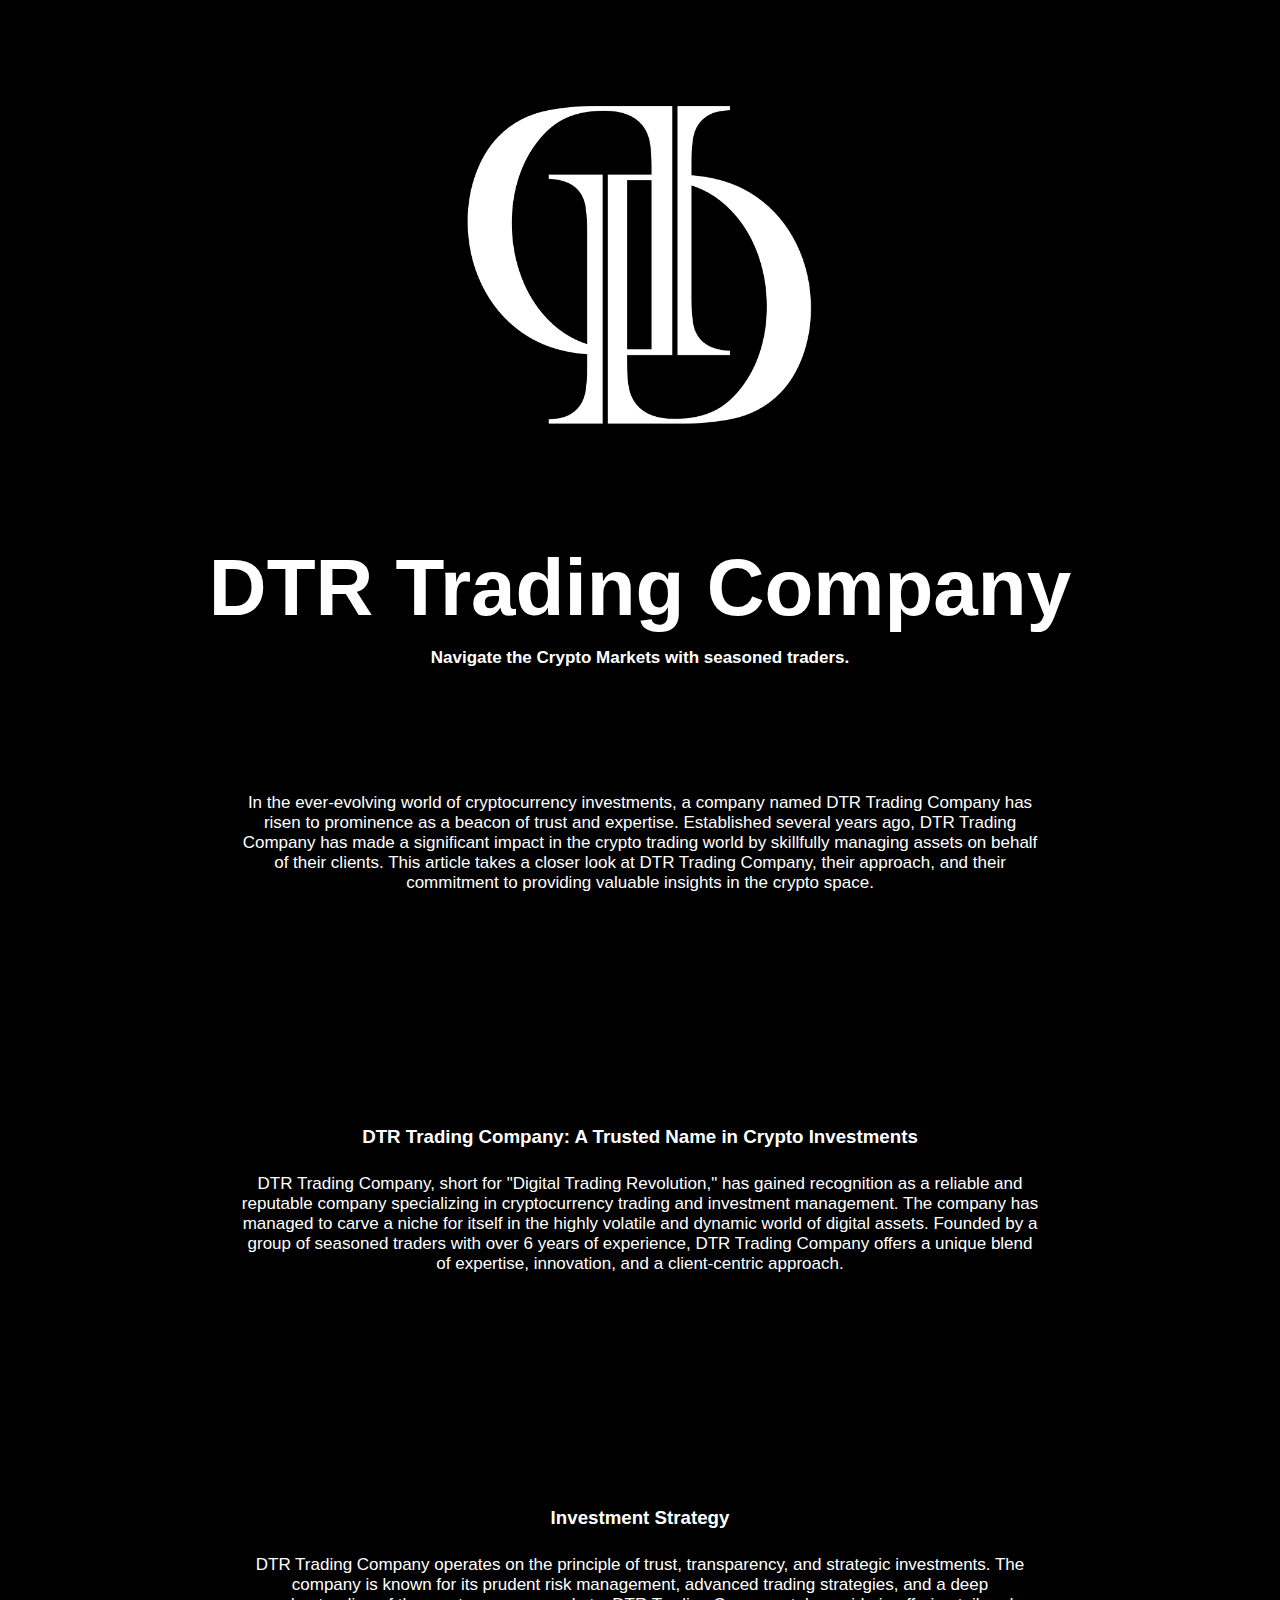
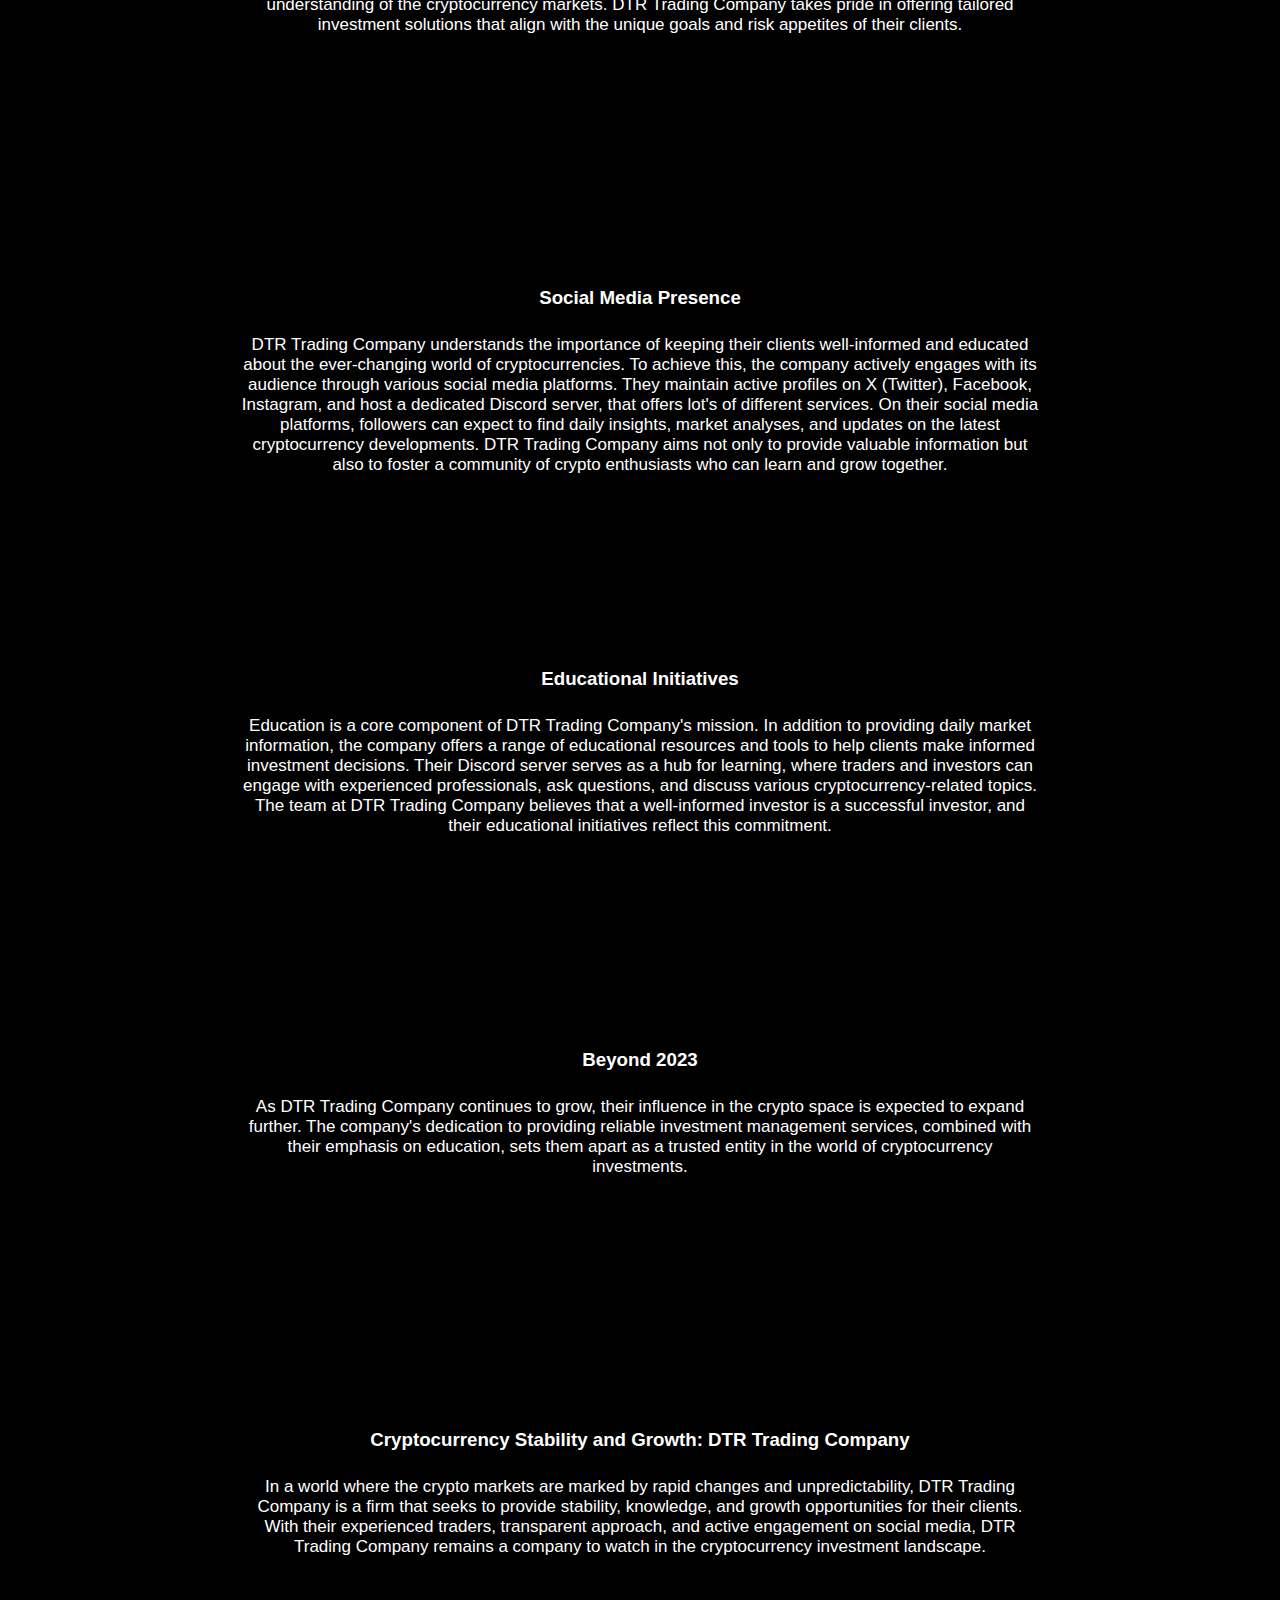
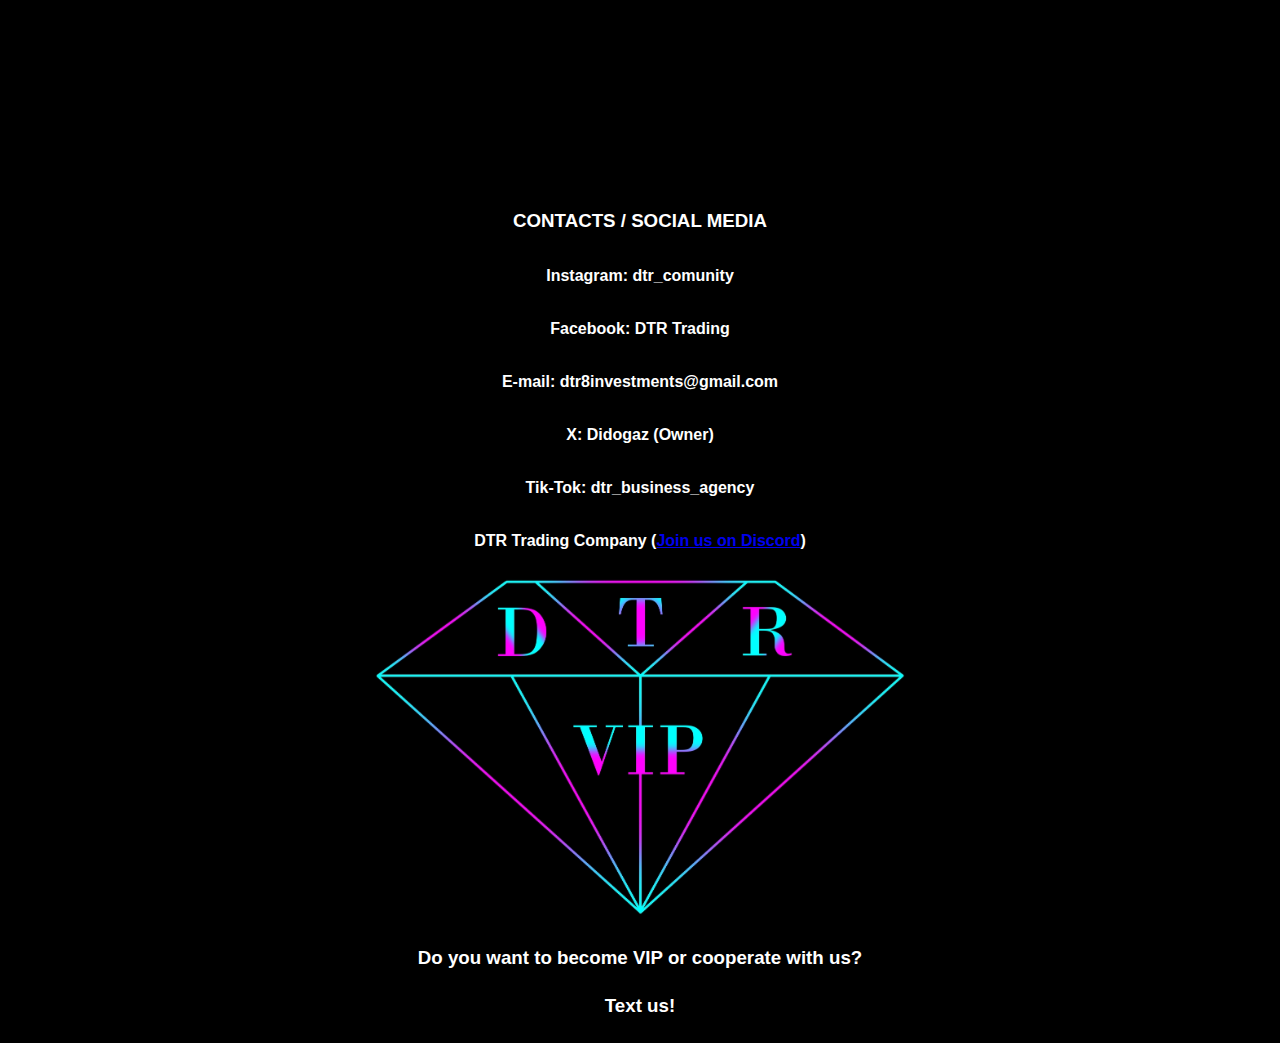
<file: index.html>
<!DOCTYPE html>
<html>

<head>
    <title>DTR Trading Company</title>
    <link rel="stylesheet" type="text/css" href="dtr .CSS">
</head>

<body>

    <img src="DD 1.jpg" alt="logo" width="530" height="530">

    <h1>DTR Trading Company</h1>

    <h2>Navigate the Crypto Markets with seasoned traders.</h2>


    <p>In the ever-evolving world of cryptocurrency investments, 
        a company named DTR Trading Company has risen to 
        prominence as a beacon of trust and expertise. Established 
        several years ago, DTR Trading Company has made a significant impact 
        in the crypto trading world by skillfully managing assets on 
        behalf of their clients. This article takes a closer look at DTR Trading Company,
        their approach, and their commitment to providing valuable insights in the crypto space.</p>

    <h3>DTR Trading Company: A Trusted Name in Crypto Investments</h3>

    <p>DTR Trading Company, short for "Digital Trading Revolution," has 
        gained recognition as a reliable and reputable company specializing 
        in cryptocurrency trading and investment management. The company has 
        managed to carve a niche for itself in the highly volatile and dynamic 
        world of digital assets. Founded by a group of seasoned traders with 
        over 6 years of experience, DTR Trading Company offers a unique blend of 
        expertise, innovation, and a client-centric approach.</p>

    <h3>Investment Strategy</h3>

    <p>DTR Trading Company operates on the principle of trust, transparency, 
        and strategic investments. The company is known for its prudent 
        risk management, advanced trading strategies, and a deep understanding 
        of the cryptocurrency markets. DTR Trading Company takes pride in offering 
        tailored investment solutions that align with the unique goals and risk 
        appetites of their clients.</p>

    <h3>Social Media Presence</h3>

    <p>DTR Trading Company understands the importance of keeping their clients 
        well-informed and educated about the ever-changing world of 
        cryptocurrencies. To achieve this, the company actively engages with 
        its audience through various social media platforms. They maintain active 
        profiles on X (Twitter), Facebook, Instagram, and host a dedicated Discord server, 
        that offers lot's of different services. On their social media platforms, followers 
        can expect to find daily insights, market analyses, and updates on the latest 
        cryptocurrency developments. DTR Trading Company aims not only to provide valuable 
        information but also to foster a community of crypto enthusiasts who can learn 
        and grow together.</p>

    <h3>Educational Initiatives</h3>

    <p>Education is a core component of DTR Trading Company's mission. In addition to providing 
        daily market information, the company offers a range of educational resources and 
        tools to help clients make informed investment decisions. Their Discord server serves 
        as a hub for learning, where traders and investors can engage with experienced 
        professionals, ask questions, and discuss various cryptocurrency-related topics. The 
        team at DTR Trading Company believes that a well-informed investor is a successful investor, 
        and their educational initiatives reflect this commitment.</p>

    <h3>Beyond 2023</h3>

    <p>As DTR Trading Company continues to grow, their influence in the crypto space is expected to 
        expand further. The company's dedication to providing reliable investment management services, 
        combined with their emphasis on education, sets them apart as a trusted entity in the world 
        of cryptocurrency investments.</p>

        <h3>Cryptocurrency Stability and Growth: DTR Trading Company</h3>

    <p>In a world where the crypto markets are marked by rapid changes and unpredictability, 
        DTR Trading Company is a firm that seeks to provide stability, knowledge, and growth opportunities 
        for their clients. With their experienced traders, transparent approach, and active engagement 
        on social media, DTR Trading Company remains a company to watch in the cryptocurrency investment 
        landscape.</p>

    <h3>CONTACTS / SOCIAL MEDIA</h3>
        
    
    
    <h4>
        Instagram: dtr_comunity
    </h4>
    
    <h4>
        Facebook: DTR Trading
    </h4>
    
    <h4>
        E-mail: dtr8investments@gmail.com
    </h4>
    
    <h4>
        X: Didogaz (Owner)
    </h4>

    <h4>
        Tik-Tok: dtr_business_agency
    </h4>
    
    <h4>
        DTR Trading Company (<a href="https://discord.gg/g6YAvt6NxM">Join us on Discord</a>)
    </h4>
    
    <img src="diamond.jpg" alt="logo" width="530">

    <h3>
        Do you want to become VIP or cooperate with us?
    </h3>
    
    <h3>
        Text us!
    </h3>

    
        
</body>
</html>
</file>
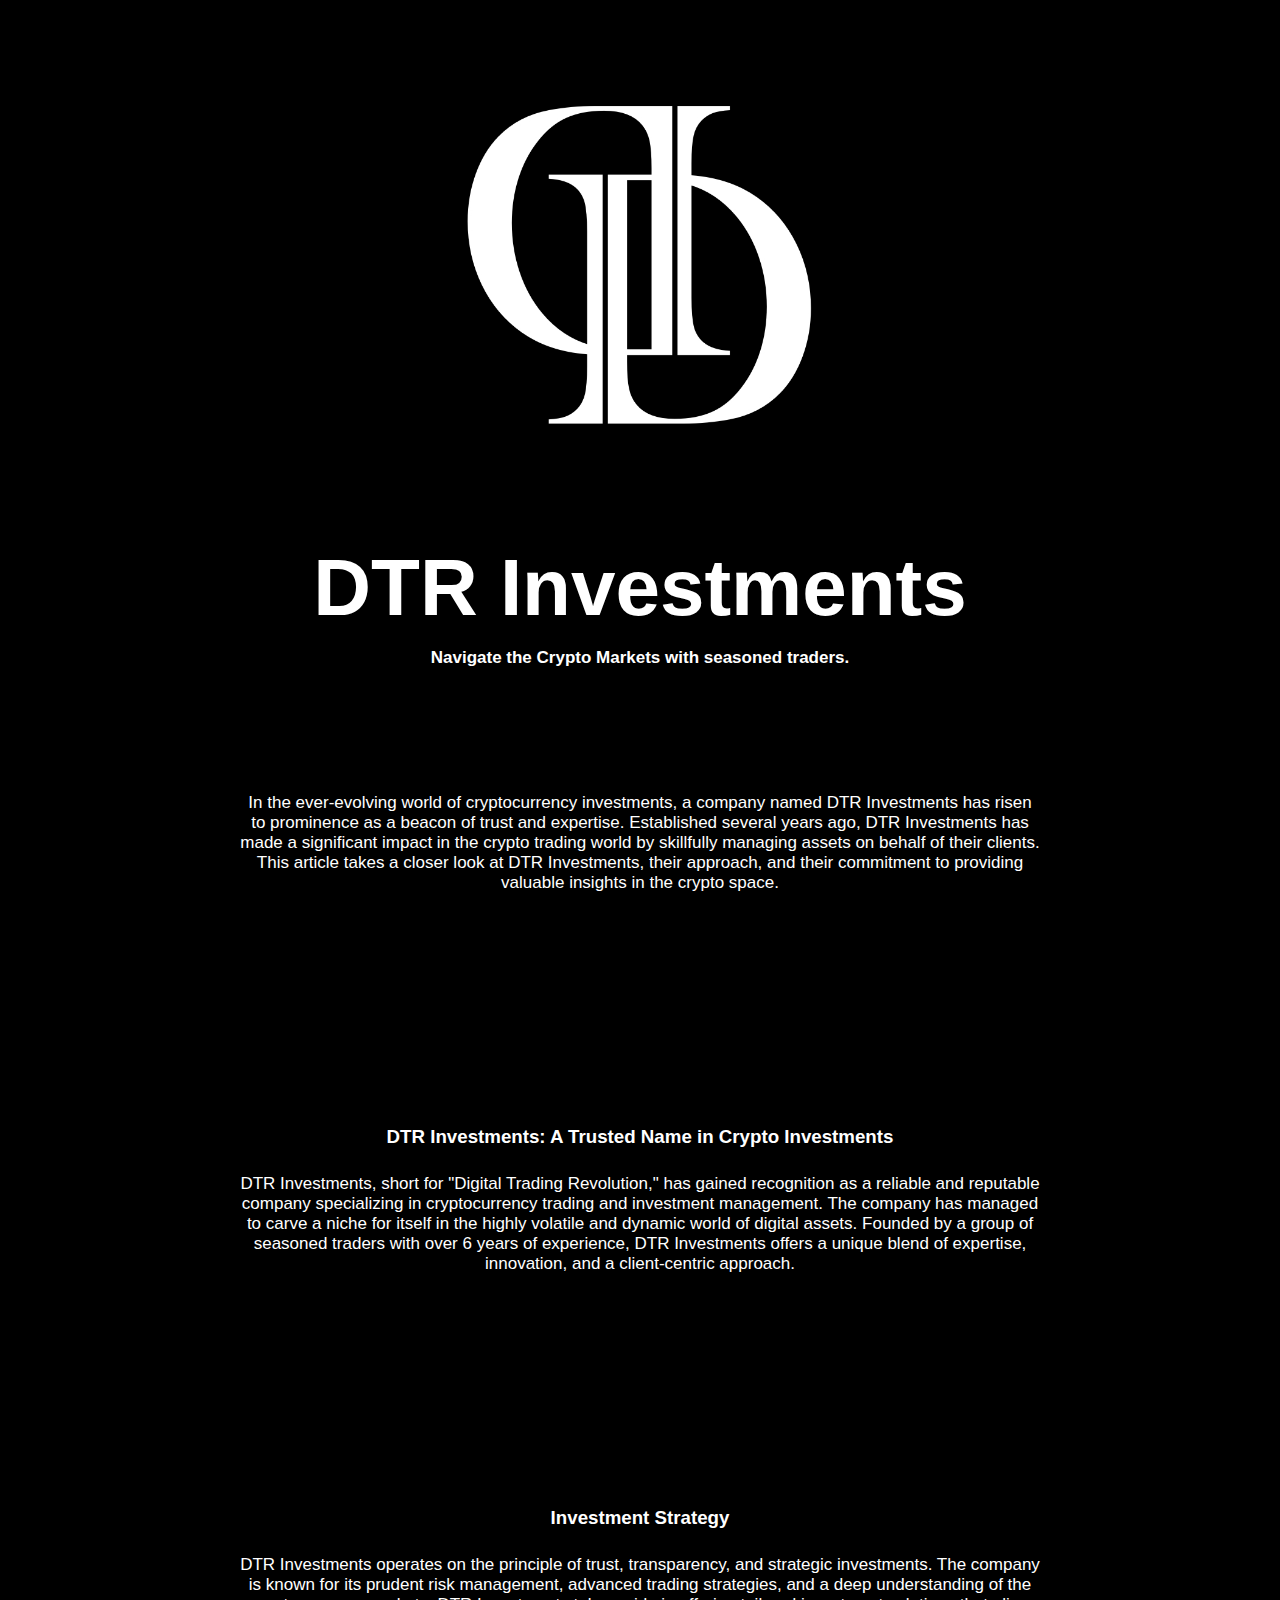
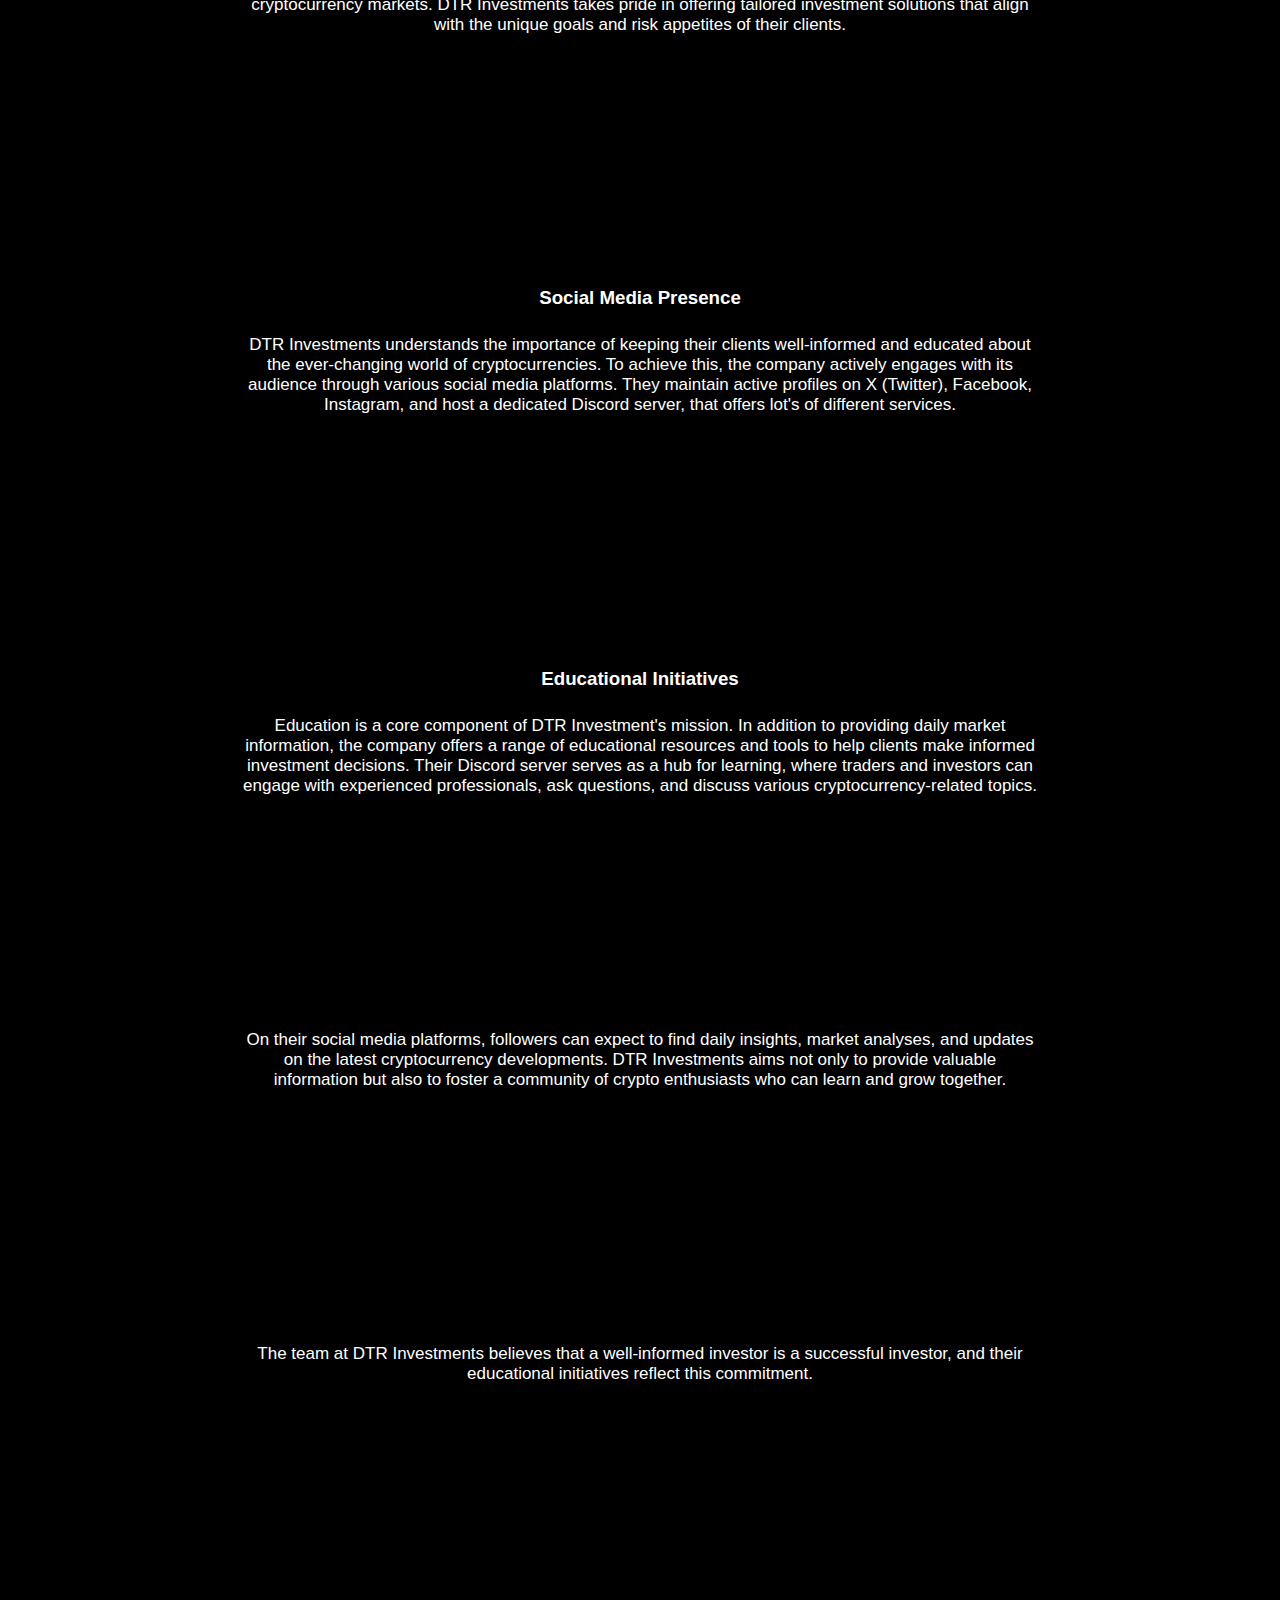
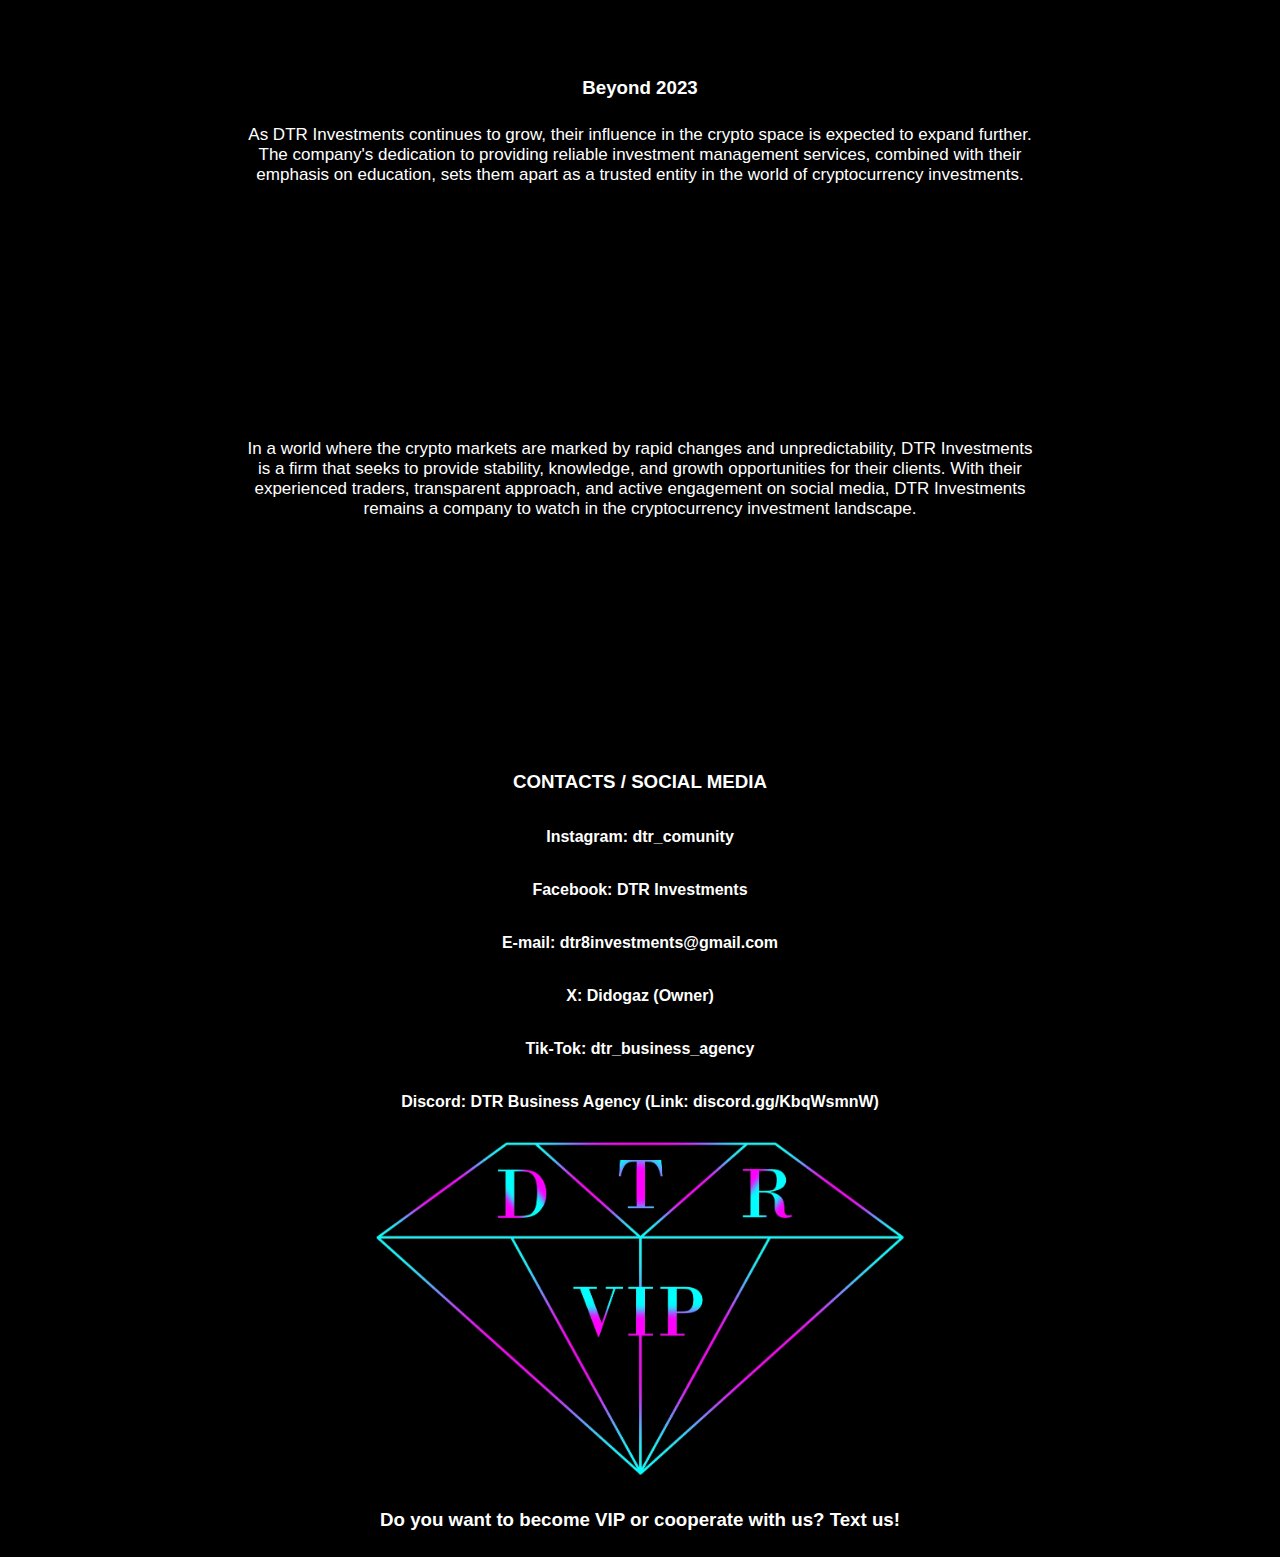
<file: DTR_INVESTMENTS.html>
<!DOCTYPE html>
<html>

<head>
    <title>DTR Investments</title>
    <link rel="stylesheet" type="text/css" href="dtr .CSS">
</head>

<body>

    <img src="DD 1.jpg" alt="logo" width="530" height="530">

    <h1>DTR Investments</h1>

    <h2>Navigate the Crypto Markets with seasoned traders.</h2>


    <p>In the ever-evolving world of cryptocurrency investments, 
        a company named DTR Investments has risen to 
        prominence as a beacon of trust and expertise. Established 
        several years ago, DTR Investments has made a significant impact 
        in the crypto trading world by skillfully managing assets on 
        behalf of their clients. This article takes a closer look at DTR 
        Investments, their approach, and their commitment to providing 
        valuable insights in the crypto space.</p>

    <h3>DTR Investments: A Trusted Name in Crypto Investments</h3>

    <p>DTR Investments, short for "Digital Trading Revolution," has 
        gained recognition as a reliable and reputable company specializing 
        in cryptocurrency trading and investment management. The company has 
        managed to carve a niche for itself in the highly volatile and dynamic 
        world of digital assets. Founded by a group of seasoned traders with 
        over 6 years of experience, DTR Investments offers a unique blend of 
        expertise, innovation, and a client-centric approach.</p>

    <h3>Investment Strategy</h3>

    <p>DTR Investments operates on the principle of trust, transparency, 
        and strategic investments. The company is known for its prudent 
        risk management, advanced trading strategies, and a deep understanding 
        of the cryptocurrency markets. DTR Investments takes pride in offering 
        tailored investment solutions that align with the unique goals and risk 
        appetites of their clients.</p>

    <h3>Social Media Presence</h3>

    <p>DTR Investments understands the importance of keeping their clients 
        well-informed and educated about the ever-changing world of 
        cryptocurrencies. To achieve this, the company actively engages with 
        its audience through various social media platforms. They maintain active 
        profiles on X (Twitter), Facebook, Instagram, and host a dedicated Discord server, 
        that offers lot's of different services.</p>

    <h3>Educational Initiatives</h3>

    <p>Education is a core component of DTR Investment's mission. In addition to providing 
        daily market information, the company offers a range of educational resources and 
        tools to help clients make informed investment decisions. Their Discord server serves 
        as a hub for learning, where traders and investors can engage with experienced 
        professionals, ask questions, and discuss various cryptocurrency-related topics.</p>

    <p>On their social media platforms, followers can expect to find daily insights, 
        market analyses, and updates on the latest cryptocurrency developments. 
        DTR Investments aims not only to provide valuable information but also to foster 
        a community of crypto enthusiasts who can learn and grow together.</p>

    <p>The team at DTR Investments believes that a well-informed investor is a successful investor, 
        and their educational initiatives reflect this commitment.</p>

    <h3>Beyond 2023</h3>

    <p>As DTR Investments continues to grow, their influence in the crypto space is expected to 
        expand further. The company's dedication to providing reliable investment management services, 
        combined with their emphasis on education, sets them apart as a trusted entity in the world 
        of cryptocurrency investments.</p>

    <p>In a world where the crypto markets are marked by rapid changes and unpredictability, 
        DTR Investments is a firm that seeks to provide stability, knowledge, and growth opportunities 
        for their clients. With their experienced traders, transparent approach, and active engagement 
        on social media, DTR Investments remains a company to watch in the cryptocurrency investment 
        landscape.</p>

    <h3>CONTACTS / SOCIAL MEDIA</h3>
        
    
    
    <h4>
        Instagram: dtr_comunity
    </h4>
    
    <h4>
        Facebook: DTR Investments
    </h4>
    
    <h4>
        E-mail: dtr8investments@gmail.com
    </h4>
    
    <h4>
        X: Didogaz (Owner)
    </h4>

    <h4>
        Tik-Tok: dtr_business_agency
    </h4>
    
    <h4>
        Discord: DTR Business Agency (Link: discord.gg/KbqWsmnW)
    </h4>
    
    <img src="diamond.jpg" alt="logo" width="530">

    <h3>
        Do you want to become VIP or cooperate with us? Text us!
    </h3>

    
        
    
        
    
        
    
        
    
        
        
</body>
</html>
</file>
<file: dtr .CSS>
body {
            background-color: black;
            margin: 0;
            padding: 0;
            font-family: Arial, sans-serif;
            color: white;
            text-align: center;
        }

        h1 {
            background-color: black;
            font-family: sans-serif;
            color: white;
            text-align: center;
            margin: 8px;
            font-size: 80px;
        }

        h2 {
            background-color: black;
            font-family: Arial, sans-serif;
            color: white;
            text-align: center;
            margin-bottom: 125px;
            font-size: 17px;
        }

        p {
            width: 800px;
            height: 314px;
            text-align: center;
            margin: auto;
            font-size: 17px;
        }

        h3 {
            margin-bottom: 26px;

        }

        h4 {
            margin-top: 35px;

        }
</file>
